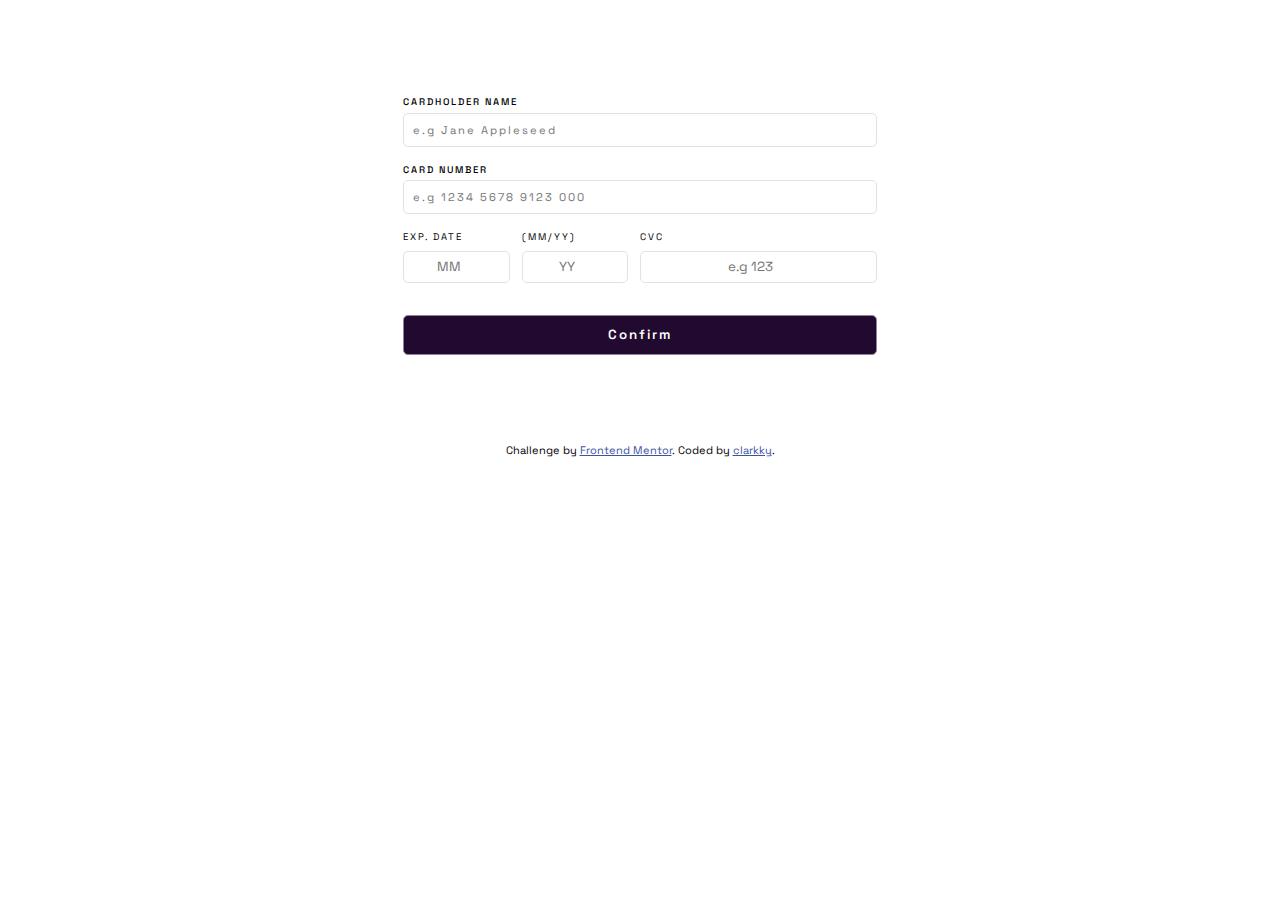
<file: index.html>
<!DOCTYPE html>
<html lang="en">
<head>
  <meta charset="UTF-8">
  <meta name="viewport" content="width=device-width, initial-scale=1.0"> <!-- displays site properly based on user's device -->
  <link rel="stylesheet" href="style.css">
  <link rel="icon" type="image/png" sizes="32x32" href="./images/favicon-32x32.png">
  
  <title>Frontend Mentor | Interactive card details form</title>

  <!-- Feel free to remove these styles or customise in your own stylesheet 👍 -->
  <style>
    .attribution { font-size: 11px; text-align: center; }
    .attribution a { color: hsl(228, 45%, 44%); }
  </style>
</head>
<body>

  <div class="container">
        <!-- <div class="main-img">
          <img src="/practices/interactive-card-details-form-main/images/bg-main-mobile.png" alt="">
            <div class="card-img">
              <img class="back-img" src="/practices/interactive-card-details-form-main/images/bg-card-back.png" alt="">
              <img class="front-img" src="/practices/interactive-card-details-form-main/images/bg-card-front.png" alt="">
            </div>
        </div> -->
        <form action="" id="form" class="form">
          <label for="name" class="label-big" >CARDHOLDER NAME</label>
          <input type="text" id="name" placeholder="e.g Jane Appleseed" class="name-input">
          <label for="nameError" id="nameError"></label>
          <label for="number" class="label-big">CARD NUMBER</label>
          <input type="number" id="card-number" placeholder="e.g 1234 5678 9123 000" class="name-input">
          <label for="numberError"></label>  
          <div class="exp-date">
                <div class="date-text">
                  <label for="number" >EXP. DATE</label>
                  <input type="number" id="month" placeholder="MM" class="small-input" >
                  <label for="numberError"></label>
                </div>
                <div class="date-text">
                  <label for="number" >(MM/YY)</label>
                  <input type="number" id="year" placeholder="YY" class="small-input">
                  <label for="numberError"></label>
                </div>
                <div class="date-text">
                  <label for="number">CVC</label>
                  <input type="number" id="cvc" placeholder="e.g 123" class="small-input">
                  <label for="numberError"></label>
                </div>
            </div>
            <button id="continue">Confirm</button>
        </form>



  </div>








  
  <div class="attribution">
    Challenge by <a href="https://www.frontendmentor.io?ref=challenge" target="_blank">Frontend Mentor</a>. 
    Coded by <a href="#">clarkky</a>.
  </div>

  <script src="script.js"></script>
</body>
</html>
</file>
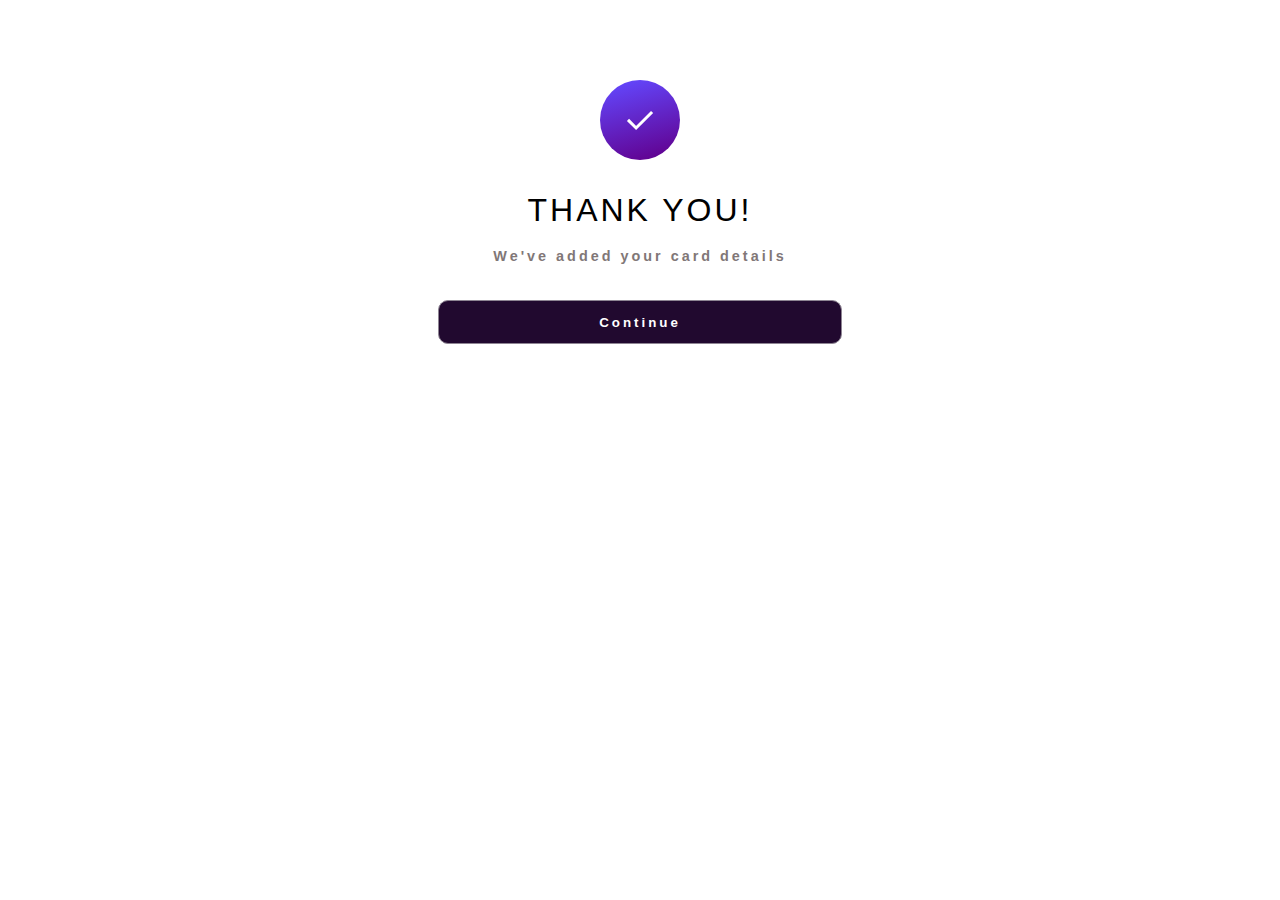
<file: success.html>
<!DOCTYPE html>
<html lang="en">
<head>
  <meta charset="UTF-8">
  <meta name="viewport" content="width=device-width, initial-scale=1.0"> <!-- displays site properly based on user's device -->
  <link rel="stylesheet" href="successStyle.css">
  <link rel="icon" type="image/png" sizes="32x32" href="./images/favicon-32x32.png">
  
  <title>Frontend Mentor | Interactive card details form</title>

  <!-- Feel free to remove these styles or customise in your own stylesheet 👍 -->
  <style>
    .attribution { font-size: 11px; text-align: center; }
    .attribution a { color: hsl(228, 45%, 44%); }
  </style>
</head>
<body>

    <div class="sucessContainer">

        <img src="images/icon-complete.svg" alt="" class="check">
        <h1 class="successH1">THANK YOU!</h1>
        <p class="successP">We've added your card details</p>

        <button class="continue">Continue</button>

    </div>

    <script >
        const mainUi = document.querySelector('.continue');
          // going back to the main Interface\
     function mainUserInterface(){
    window.location.href = 'index.html';

    }

    mainUi.addEventListener('click', mainUserInterface)
    </script>
</body>
</html>
</file>
<file: style.css>
@import url('https://fonts.googleapis.com/css2?family=Josefin+Sans:wght@300;500;600&family=Space+Grotesk:wght@300;500;600;700&display=swap');
* {
   box-sizing: border-box;
   margin: 0;
   padding: 0; 
   font-family: 'Space Grotesk', sans-serif;
}

/* .main-img img{
    width: 120%;
}

.card-img{
    position: absolute;
    top: 2em;

}
.card-img:first-child{
    width: 75%;
}

.back-img{
    width: 60%;
    top: -10em;
} */
body{
    padding: 3em;
}

form .label-big{
    display: block;
    font-size: .6em;
    letter-spacing: 2px;
    margin-bottom: .5em;
    font-weight: 500;
    
}
form .name-input{
    border-radius: 5px;
    border: 1px solid rgb(230, 224, 224);
    padding: .8em;
    width: 100%;
    margin-bottom: 1.5em;
    font-size: .7em;
    letter-spacing: 2px;
    
}
.exp-date{
    display: grid;
    grid-template-columns: 1fr 1fr 2fr;
    margin-bottom: 1.5em;
}
.date-text{
    font-size: .6em;
    letter-spacing: 2px;
    font-size: .6em;
    
    
}
.date-text label{
    display: block;
    margin-bottom: .8em;
}

.small-input{
    width: 90%;
    border-radius: 5px;
    border: 1px solid rgb(230, 224, 224);
    padding: .5em;
    text-align: center;

    
}
#cvc{
    width: 100%;
}
#continue{
    background-color:  hsl(278, 68%, 11%);
    border: 1px solid hsl(279, 6%, 55%);
    padding: .8em 1.4em;
    color: hsl(0, 0%, 100%);
    border-radius: 5px;
    width: 100%;
    letter-spacing: 2px;
    font-weight: 600;
    margin-bottom: 3em;
}

input[type="text"]:focus, input[type="number"]:focus {
    border-color: #7cd8d5;
    box-shadow: 0 0 5px #7cd8d5;
  }

  @media (min-width: 768px) {
    /* styles for tablet and PC devices */
    .container {
        width: 60%;
        margin: 3em auto; 
    }

  }

  @media (min-width: 1044px) {
    /* styles for tablet and PC devices */
    .container {
        width: 40%;
        margin: 3em auto; 
    }

  }
</file>
<file: successStyle.css>
* {
    box-sizing: border-box;
    margin: 0;
    padding: 0; 
    font-family: 'Space Grotesk', sans-serif;
 }
.sucessContainer{
    padding: 2em;
    width: 100%;
    text-align: center;
}
.check{
    display: block;
    margin: 0 auto 2em auto; 

    
}
.successH1{
    display: block;
    text-align: center;
    letter-spacing: 3px;
    font-weight: 500;
    margin-bottom: .6em;
}
.successP{
    display: block;
    text-align: center;
    letter-spacing: 3px;
    font-weight: 600;
    margin-bottom: 1em;
    color: rgb(129, 119, 119);
    margin-bottom: 2.5em;
    font-size: .9em;
}
.continue{
    background-color:  hsl(278, 68%, 11%);
    border: 1px solid hsl(279, 6%, 55%);
    padding: 1em 1.4em;
    color: hsl(0, 0%, 100%);
    border-radius: 10px;
    width: 90%;
    letter-spacing: 3px;
    font-weight: 600;
    margin-bottom: 3em;
}

@media (min-width: 768px) {
    /* styles for tablet and PC devices */
    .sucessContainer {
        width: 60%;
        margin: 3em auto; 
    }

  }

  @media (min-width: 1044px) {
    /* styles for tablet and PC devices */
    .sucessContainer {
        width: 40%;
        margin: 3em auto; 
    }

  }
</file>
